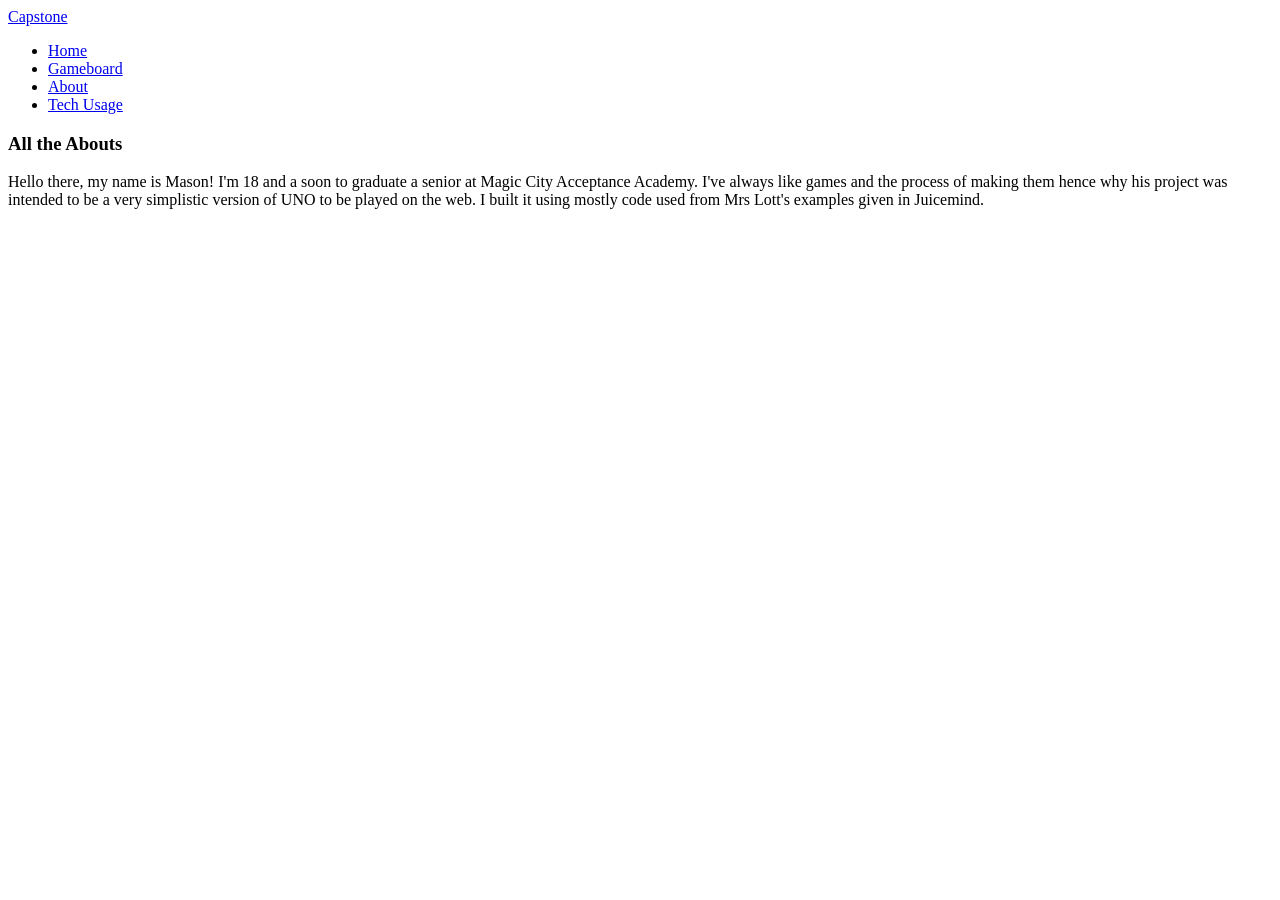
<file: aboutme.html>
<!DOCTYPE html>
<html lang="en">
  <head>
    <meta charset="UTF-8" />
    <meta name="viewport" content="width=device-width, initial-scale=1.0" />
    <link rel="stylesheet" href="stylesheet.css" />
    <title>About</title>
  </head>
  <body>
    <header>
      <div class="container">
        <a href="index.html" class="logo">Capstone</a>
        <nav>
          <ul class="nav-links">
            <li><a href="index.html">Home</a></li>
            <li><a href="gameboard.html">Gameboard</a></li>
            <li><a href="aboumet.html">About</a></li>
            <li><a href="internetuse.html">Tech Usage</a></li>
          </ul>
        </nav>
      </div>
    </header>

    <div class="container section">
      <h3>All the Abouts</h3>
      <p>
        Hello there, my name is Mason! I'm 18 and a soon to graduate a senior at Magic City Acceptance Academy.
      I've always like games and the process of making them hence why his project was intended to be a very simplistic version of UNO to be played on the web. 
        I built it using mostly code used from Mrs Lott's examples given in Juicemind.
      </p>
      <p>
        
      </p>
      <p>
        
      </p>
      
      <p>

      </p>
      
      <p>

      </p>
    </div>

    <script src="/script.js"></script>
  </body>
</html>
</file>
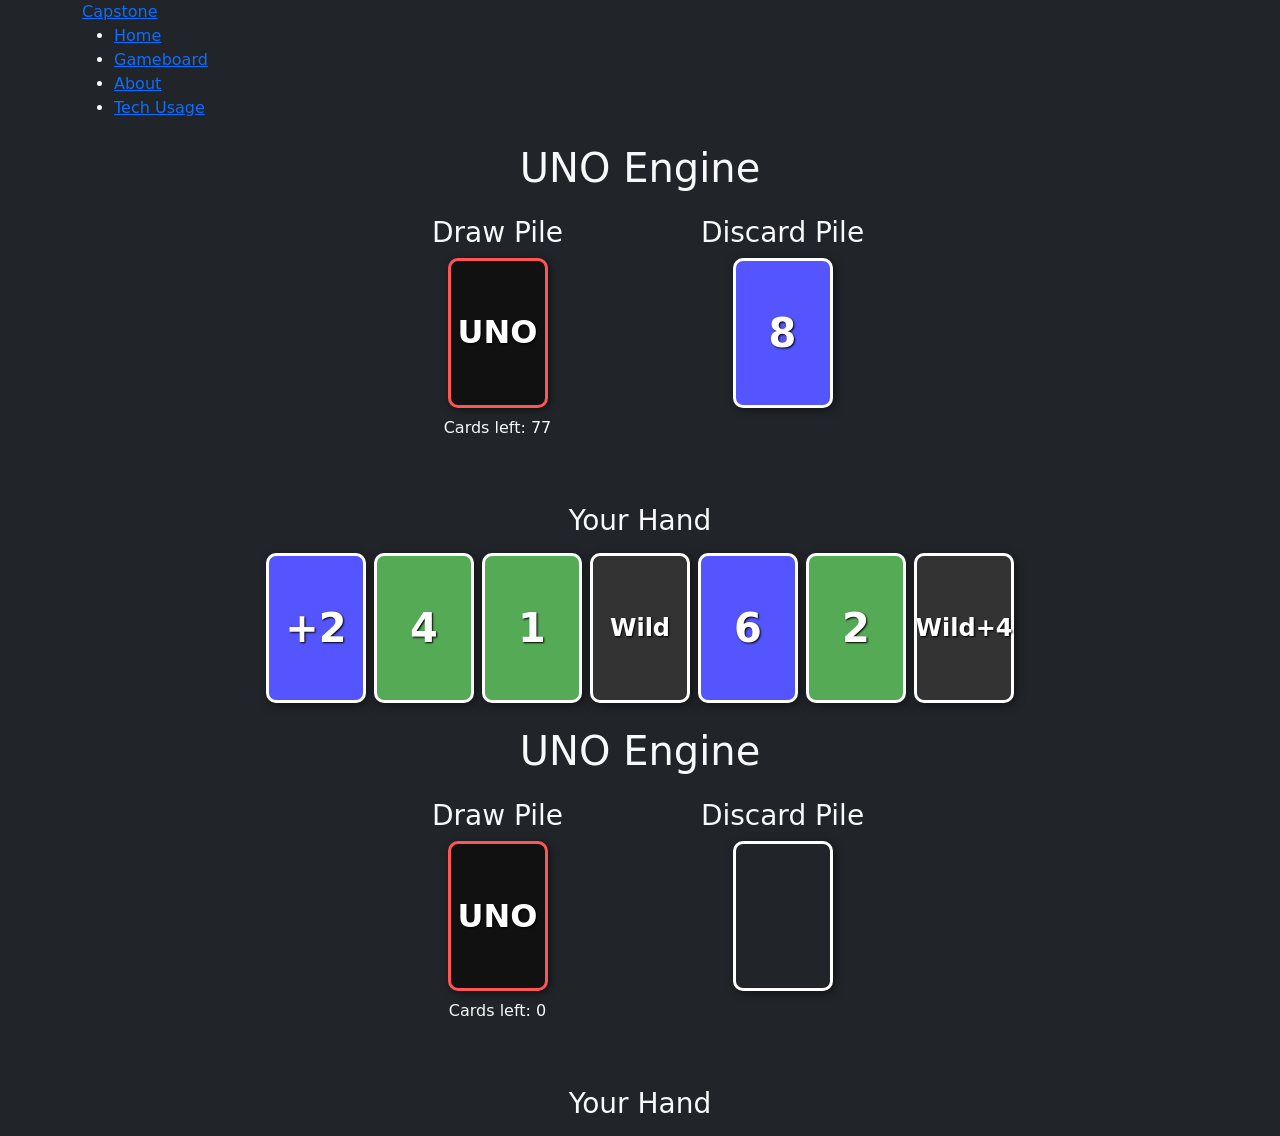
<file: gameboard.html>
<!DOCTYPE html>
<html lang="en">
<head>
    <meta charset="UTF-8">
    <meta name="viewport" content="width=device-width, initial-scale=1.0">
    <title>JS UNO Prototype</title>
    <link href="https://cdn.jsdelivr.net/npm/bootstrap@5.3.0/dist/css/bootstrap.min.css" rel="stylesheet">
    <link rel="stylesheet" href="stylesheet.css">
</head>
<body class="bg-dark text-light">
    <header>
      <div class="container">
        <a href="index.html" class="logo">Capstone</a>
        <nav>
          <ul class="nav-links">
            <li><a href="index.html">Home</a></li>
            <li><a href="game.html">Gameboard</a></li>
            <li><a href="about.html">About</a></li>
            <li><a href="rtu.html">Tech Usage</a></li>
          </ul>
        </nav>
      </div>
    </header>

<div class="container text-center mt-4">
    <h1 class="mb-4">UNO Engine</h1>
    
    <div class="row justify-content-center mb-5">
        <div class="col-md-3">
            <h3>Draw Pile</h3>
            <div id="draw-pile" class="uno-card card-back d-flex align-items-center justify-content-center mx-auto" onclick="drawCard()">
                <h2>UNO</h2>
            </div>
            <p class="mt-2">Cards left: <span id="deck-count">0</span></p>
        </div>
        
        <div class="col-md-3">
            <h3>Discard Pile</h3>
            <div id="discard-pile" class="uno-card d-flex align-items-center justify-content-center mx-auto">
                </div>
        </div>
    </div>

    <div class="row">
        <div class="col-12">
            <h3>Your Hand</h3>
            <div id="player-hand" class="d-flex justify-content-center flex-wrap gap-2 mt-3">
                </div>
        </div>
    </div>
</div>

<div id="color-modal" class="modal" tabindex="-1" style="display: none; background: rgba(0,0,0,0.8); position: fixed; top: 0; left: 0; width: 100%; height: 100%; z-index: 1000;">
    <div class="modal-dialog modal-dialog-centered h-100 d-flex align-items-center justify-content-center">
        <div class="modal-content bg-dark text-light border-light p-4 text-center">
            <h5 class="mb-4">Choose a Color</h5>
            <div class="d-flex justify-content-around gap-3">
                <button class="btn btn-danger rounded-circle p-4" onclick="setWildColor('red')"></button>
                <button class="btn btn-primary rounded-circle p-4" onclick="setWildColor('blue')"></button>
                <button class="btn btn-success rounded-circle p-4" onclick="setWildColor('green')"></button>
                <button class="btn btn-warning rounded-circle p-4" onclick="setWildColor('yellow')"></button>
            </div>
        </div>
    </div>
</div>

<script src="script.js"></script>


<div class="container text-center mt-4">
    <h1 class="mb-4">UNO Engine</h1>
    
    <div class="row justify-content-center mb-5">
        <div class="col-md-3">
            <h3>Draw Pile</h3>
            <div id="draw-pile" class="uno-card card-back d-flex align-items-center justify-content-center mx-auto" onclick="drawCard()">
                <h2>UNO</h2>
            </div>
            <p class="mt-2">Cards left: <span id="deck-count">0</span></p>
        </div>
        
        <div class="col-md-3">
            <h3>Discard Pile</h3>
            <div id="discard-pile" class="uno-card d-flex align-items-center justify-content-center mx-auto">
                </div>
        </div>
    </div>

    <div class="row">
        <div class="col-12">
            <h3>Your Hand</h3>
            <div id="player-hand" class="d-flex justify-content-center flex-wrap gap-2 mt-3">
                </div>
        </div>
    </div>
</div>

</div>

</body>
</html>
</file>
<file: stylesheet.css>
.uno-card {
    width: 100px;
    height: 150px;
    border-radius: 10px;
    border: 3px solid white;
    box-shadow: 2px 2px 10px rgba(0,0,0,0.5);
    cursor: pointer;
    user-select: none;
    transition: transform 0.2s;
    color: white;
    text-shadow: 1px 1px 2px black;
}

.uno-card h2, .uno-card h3 {
    margin: 0;
    font-weight: bold;
}

/* Card Colors */
.card-red { background-color: #ff5555; }
.card-blue { background-color: #5555ff; }
.card-green { background-color: #55aa55; }
.card-yellow { background-color: #ffaa00; }
.card-wild { background-color: #333333; }
.card-back { background-color: #111111; border-color: #ff5555; cursor: pointer; }
</file>
